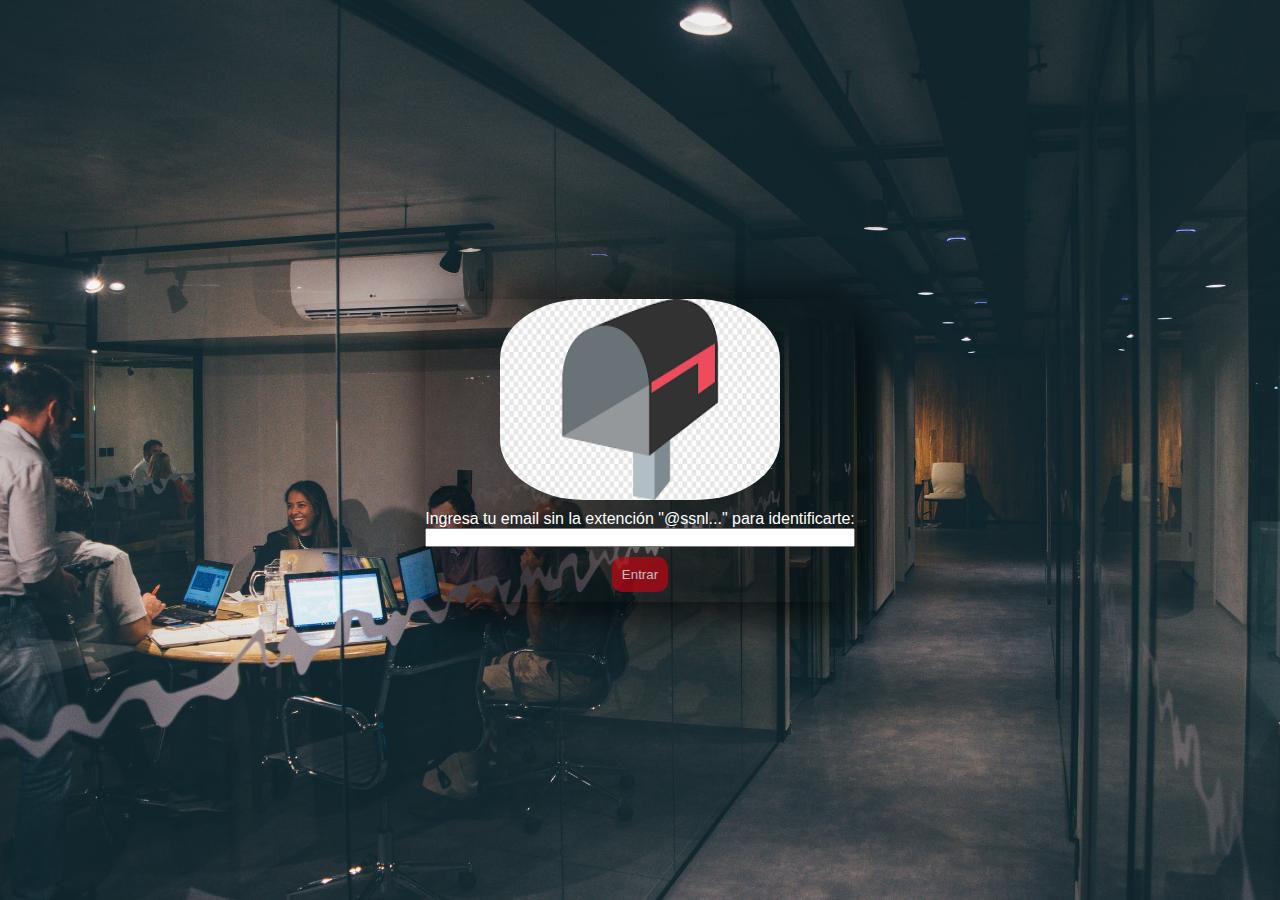
<file: index.html>
<!DOCTYPE html>
<html lang="es">

<head>
    
    <meta charset="UTF-8">
    <meta name="viewport" content="width=device-width, initial-scale=1.0">
    <title>Login,Bienvenido</title>
    <script src="./js/libs/jquery-3.6.0.min.js"></script>
    <script src="./js/comprobationInIndex.js"></script>
    <link rel="stylesheet" href="./css/index.css">
</head>

<body>
    <main>
        <form action="#" name="main-form" id="main-form">
            <img src="./imgs/logo.png" alt="Logo de la compañía" srcset="" class="logo">
            <label for="username" class="label-username">
                <span>Ingresa tu email sin la extención "@ssnl..." para identificarte:</span>
                <input type="email" name="username" id="username" required autocomplete="username">
            </label>
            <input type="submit" value="Entrar" id="submit">
        </form>
    </main>
    <script src="./js/index.js"></script>
</body>

</html>
</file>
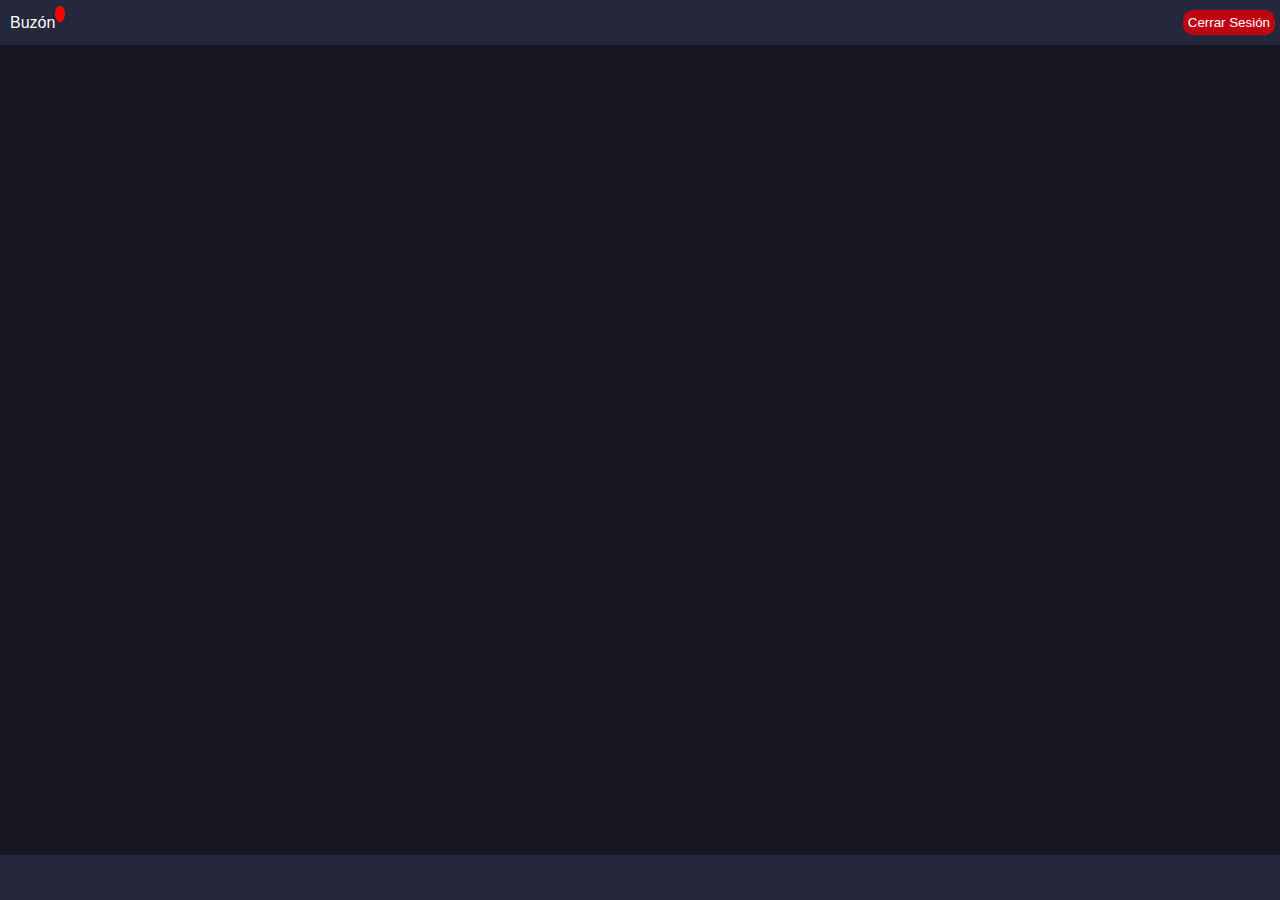
<file: mainApp.html>
<!DOCTYPE html>
<html lang="es">

<head>
    <meta charset="UTF-8">
    <meta name="viewport" content="width=device-width, initial-scale=1.0">
    <title>Buzón</title>
    <link rel="stylesheet" href="./css/mainApp.css">
    <script src="./js/libs/jquery-3.6.0.min.js"></script>    
</head>

<body>
    <header>
        <div class="title-postbox">
            <span>Buzón</span>
            <span class="news" id="news-header"></span>
        </div>
        
        <div class="right-side">
            <div class="header-username">
                <span></span>
            </div>
            
            <div class="header-log-out">
                <button>Cerrar Sesión</button>
            </div>
        </div>
    </header>
    <main>
        <section class="requests-section">
        </section>
    </main>
    <footer>
        <!--<a target="_blank" href="https://icons8.com/icon/23537/close-window">Close Window</a> icon by <a target="_blank" href="https://icons8.com">Icons8</a>-->
    </footer>
    <div class="modal-screen modal-incidences">
        <div class="modal-container">
            <div class="modal-header">
                <div class="left-side">
                    <span class="title"></span>
                </div>
                <div class="right-side">
                    <span class="close-button">x</span>
                </div>
            </div>
            <div class="modal-main">
                <div class="message">
                    <span>Introduce aquí tu incidencia:</span>
                    <textarea name="" id="incidencia" cols="120" rows="15"></textarea>
                </div>
                <div class="buttons">
                    <button class="special-incidence">Incidencia Especial</button>
                    <button class="submit">Reportar Incidencia</button>
                </div>
            </div>
        </div>
    </div>
    <script src="./js/mainApp.js"></script>
</body>
</html>
</file>
<file: css/index.css>
* {
    box-sizing: border-box;
    margin: 0;
    padding: 0;
}
html {
    font-size: 62.5%;
}
body{
    font-size: 1.6rem;
    background-color: black;
    font-family: sans-serif;
}

main{
    width: 100vw;
    height: 100vh;
    background: url("./../imgs/definitive-background.jpg");
    background-repeat: no-repeat;
    background-position-x: center;
    background-position-y: center;
    background-size: cover;
    background-attachment: fixed;
    display: flex;
    justify-content: center;
    align-items: center;
}
form{
    position: relative;
    display: flex;
    flex-direction: column;
    background: linear-gradient(rgba(0, 0, 0, 0.3),rgba(0,0,0,0.4));
    /* background: rgba(0,0,0,0.3); */
    box-shadow: .7rem .7rem 6rem black;
    border-radius: 1rem;
    align-items: center;
}
.logo{
    width: 28rem;
    height: 20.1rem;
    margin-bottom: 1rem;
    border-radius: 30%;
    
}
.label-username{
    display: flex;
    flex-direction: column;
}
.label-username span{
    color: white;
}
form input[type="submit"]{
    background-color: rgb(191,4,17);
    border: none;
    padding: 1rem;
    outline: none;
    opacity: .7;
    color: rgba(255,255,255);
    transition: opacity .3s ease;
    cursor: pointer;
    margin: 1rem;
    border-radius: 1rem;
}
form input[type="submit"]:hover{
    opacity: 1;
}
</file>
<file: css/mainApp.css>
* {
    box-sizing: border-box;
    margin: 0;
    padding: 0;
}
html {
    font-size: 62.5%;
}

body {
    font-size: 1.6rem;
    font-family: sans-serif;
}

header {
    /* z-index: 1; */
    width: 100vw;
    height: 5vh;
    background-color: #25273c;
    display: flex;
    flex-direction: row;
    align-items: center;
    justify-content: space-between;
    /* flex-direction: row; */
    /* align-items: center; */
}
header .title-postbox {
    /* display: inline-block; */
    /* align-self: center; */    
    color: white;
    margin-left: 1rem;
}
header .right-side{
    display: flex;
    flex-direction: row;
    align-items: center;
}
header .right-side .header-log-out{
    margin: 0 .5rem 0 1rem;
}
header .news {
    font-size: 1.2rem;
    background-color: red;
    border-radius: 50%;
    color: white;
    padding: 0.1rem .5rem;
    position: relative;
    top: -1rem;
}
header .header-username, header .header-log-out{
    /* align-self: center; */
}
header .header-username span{
    color: white;
}
header .header-log-out button{
    background-color: rgb(191,4,17);
    border: none;
    outline: none;
    color: rgba(255,255,255);
    transition: opacity .3s ease;
    cursor: pointer;
    padding: .5rem .5rem;
    border-radius: 1rem;
}
header .header-log-out button:hover{
    background-color: rgb(235 2 19);
}
main {
    /* z-index: 1; */
    width: 100vw;
    min-height: 90vh;
    /* background-color: red; xd hasta aqui bien*/
    background-color: #171723;
    color: hsl(234, 39%, 75%);
}
main .requests-section {
    width: 100%;
    display: flex;
    flex-direction: column;
}
.requests-section .all-request {
    width: 95%;
    align-self: center;
    margin: 1rem 0;
}
.all-request .drop-down-request {
    width: 100%;
    height: 3vh;
    padding: 2rem;
    text-align: center;
    background-color: #2f3542;
    color:white;
    border: 0.1rem solid black;
    border-radius: 1rem;
    display: flex;
    justify-content: center;
}
.all-request .drop-down-request:hover {
    cursor: pointer;
}
.drop-down-request .request-title{
    align-self: center;
    margin-left: 1rem;
}
.drop-down-request .drop-down-icon {
    
}
.all-request .info-request {
    width: 100%;
    /* visibility: hidden; */
    display: none;
}
.info-request .info-request-section{
    /* width: 25%; */
    /* display: flex;
    justify-content: center; */
    display: flex;
}
.info-request .info-request__incidence{
    width: 20%;    
    flex-direction: column;
}
.info-request .info-request__incidence span{
    text-align: center;    
}
.info-request .info-request__incidence button{
    margin-top: 1rem;
    border: none;
    background-color: rgb(188 202 69);
    color: beige;
    padding: 1rem;
    font-weight: bold;
    cursor: pointer;
    border-radius: .5rem;        
}
/*rgb(199 214 75)*/
.info-request .info-request__incidence button:hover{
    background-color: rgb(199 214 75);
}
.info-request .info-request__list{
    width: 60%;
    flex-direction: column;
    align-items: center;    
}
.info-request table {
    border-spacing: 0;
}
.info-request table td {
    border: 0.1rem solid hsl(234,39%,75%);
    padding: .5rem .5rem;
}
.info-request table td:hover{
    background-color: white;
    
}
.info-request table td:hover a{
    color: black;
}

.info-request table td a{
    color:white;
    outline: none;
    text-decoration: none;
}

.info-request table td a{
    color:white;
    outline: none;
    text-decoration: none;
    font-family: Arial, Helvetica, sans-serif;
}
.info-request .info-request__download{
    width: 20%;
    flex-direction: column;
}
.info-request .info-request__download span{
    text-align: center;
}
.info-request .info-request__download button{
    background-color: rgb(88 154 204);
    color: beige;
    font-weight: bold;
    margin-top: 1rem;
    border: none;
    border-radius: .5rem;
    padding: 1rem;
    cursor: pointer;
}
.info-request .info-request__download button:hover{
    background-color: rgb(98 177 237);
}
footer {
    /* z-index: 1; */
    width: 100vw;
    height: 5vh;
    /* background-color: orange; */
    background-color: #25273c;
}
div.modal-screen {
    display: none;
    z-index: 2;
    position: absolute;
    top: 0;
    left: 0;
    background-color: rgba(0, 0, 0, .5);
    width: 100vw;
    height: 100vh;
    justify-content: center;
    align-items: center;
}
div.modal-incidences .modal-container{
    width: 50vw;
    height: 70vh;
    display: flex;
    flex-direction: column; 
    
}
div.modal-incidences .modal-container .modal-header{
    width: 100%;
    padding-top: 3%;
    padding-bottom: 3%;
    background-color: #1e90ff;
    border-top-left-radius: .5rem;
    border-top-right-radius: .5rem;
    color: white;
    display: flex;
    justify-content: space-between; 
    align-items: center;
}
.modal-incidences .modal-header .title {
    margin-left: 1rem;
    color:#c7ecee;
    font-family: Arial, Helvetica, sans-serif;

}
.modal-incidences .modal-header .close-button{
    margin: 1rem;
    padding: .5rem 1rem;
    font-size: 2.4rem;
    font-stretch: 100%;
    font-weight: 700;
    border-radius: 100%;
    cursor: pointer;
    transition: all .5s;
    
}
.modal-incidences .modal-header .close-button:hover{
    background-color: rgba(0, 0, 0, .5);
    /* box-shadow: .5rem .5rem .5rem rgba(0, 0, 0, .5); */
}
div.modal-incidences .modal-container .modal-main{
    width: 100%;
    
    background-color: #f1f2f6;
    border-bottom-left-radius: .5rem;
    border-bottom-right-radius: .5rem;
    display: flex;
    flex-direction: column;
    justify-content: space-between;
    align-items: center;
    
}
div.modal-incidences .modal-container .modal-main .message{
    display: flex;
    flex-direction: column;
    margin: 10px;
}
div.modal-incidences .modal-container .modal-main .message span{    
    color: #1e90ff;
    font-weight: bold;
    margin: 10px;
}
div.modal-incidences .modal-container .modal-main .message textarea{
    width: 100%;
    resize: none;
    color:#2f3542;
    font-weight: bold;
    font-style: italic;
    font-family: Arial, Helvetica, sans-serif;
    border-color: #a4b0be;
}
div.modal-incidences .modal-container .modal-main .message textarea:focus{
    border: 1px solid #fff;
    
}

div.modal-incidences .modal-main .buttons{
    margin-bottom: 1rem;
}
div.modal-incidences .modal-main .buttons button{
    margin: 1rem;
    padding: 1rem;
    outline: none;
}
div.modal-incidences .modal-main .buttons .submit{
    color: beige;
    border: none;
    background-color:#1e90ff;
    cursor: pointer;
    border-radius: .5rem;
    font-weight: bold;
    transition: all .5s;
}
div.modal-incidences .modal-main .buttons .submit:hover{
    background-color: #5352ed;
}
div.modal-incidences .modal-main .buttons .special-incidence{
    color: rgb(102 38 119);
    font-weight: bold;
    border: .2rem solid rgb(102 38 119);
    cursor: pointer;
    border-radius: .5rem;
    background-color: beige;
    display: none;
}
div.modal-incidences .modal-main .buttons .special-incidence:hover{
    color: rgb(139 44 165);
    border-color: rgb(139 44 165);
}

.lista-incidencia{
    
    list-style: none;
    margin: 10px;
}
.incidencia-item{
    background-color: #eb4d4b;
    color:#dff9fb;
    font-family: Arial, Helvetica, sans-serif;
    margin: 5px;
    text-align: center;
    border-radius: 3px;
}
</file>
